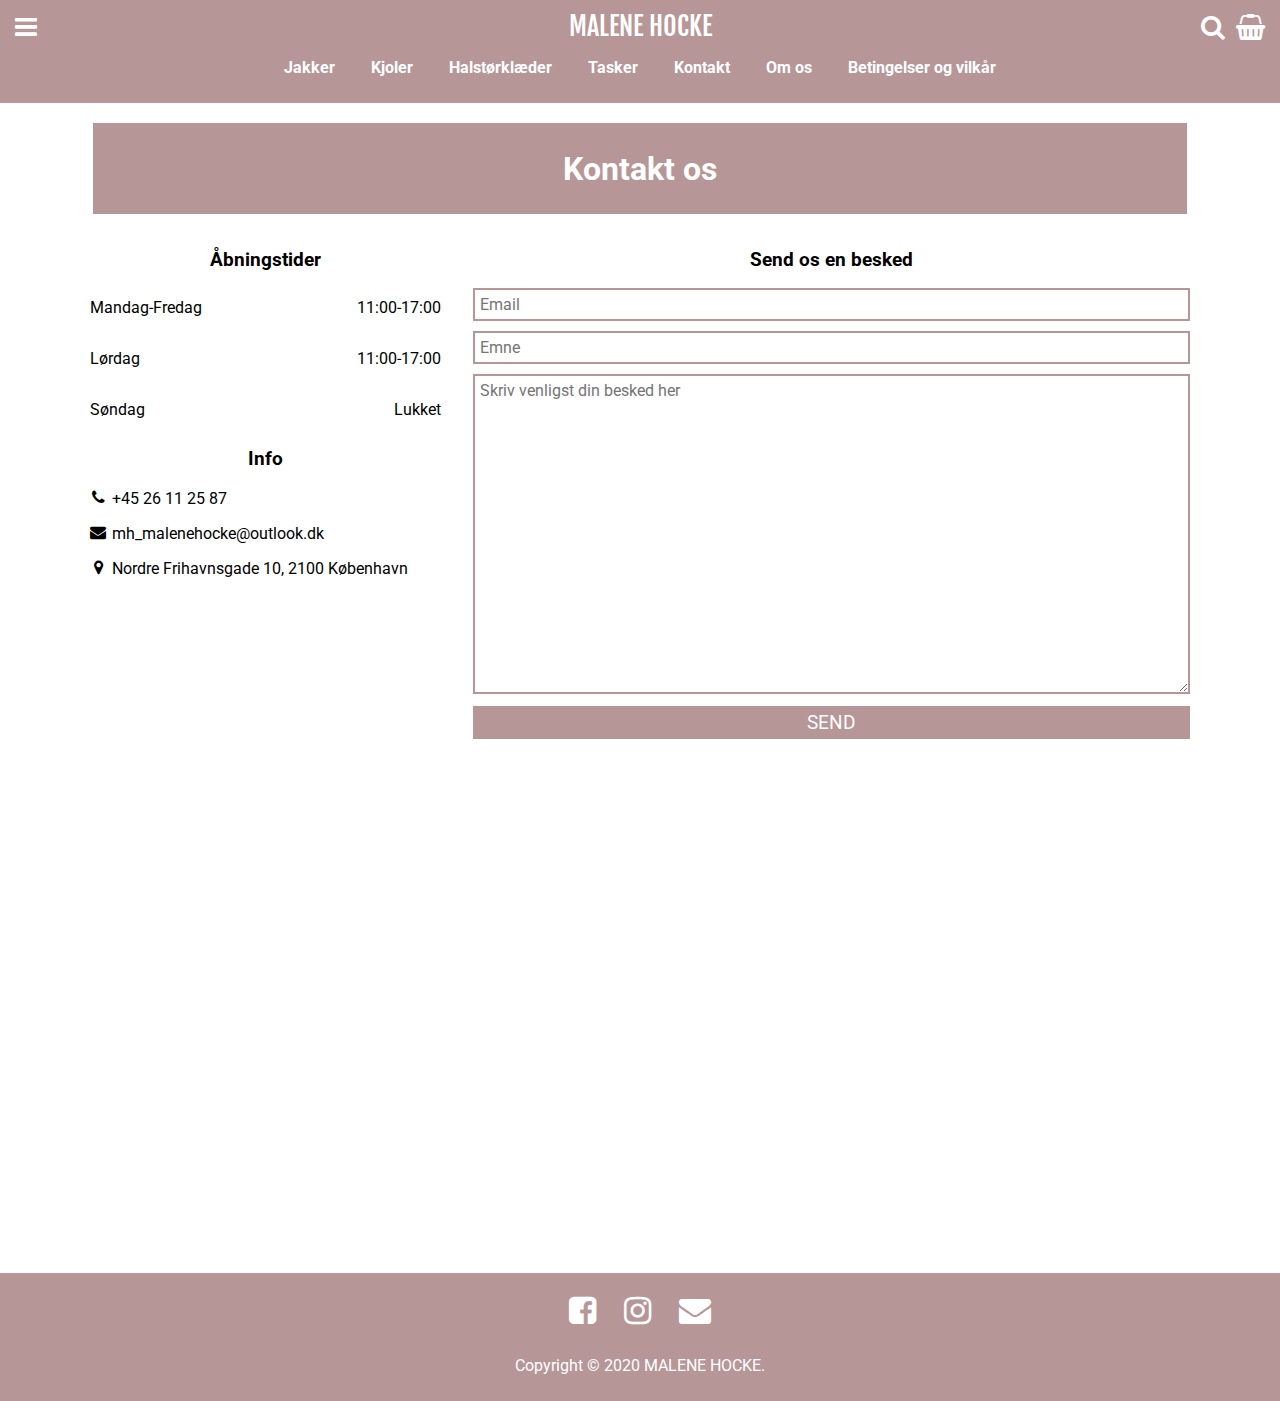
<file: contact.html>
<!DOCTYPE html>
<html lang="da">

<head>
    <meta charset="utf-8">
    <meta name="viewport" content="width=device-width, initial-scale=1.0">
    <title>Kontakt</title>
    <link rel="stylesheet" href="styles/mutual.css">
    <link rel="preconnect" href="https://fonts.gstatic.com">
    <link href="https://fonts.googleapis.com/css2?family=Nanum+Gothic&display=swap" rel="stylesheet">
    <link rel="stylesheet" href="styles/contact.css">
    <link rel="stylesheet" href="https://cdnjs.cloudflare.com/ajax/libs/font-awesome/4.7.0/css/font-awesome.min.css">
    <link rel="preconnect" href="https://fonts.gstatic.com">
    <link href="https://fonts.googleapis.com/css2?family=Fjalla+One&family=Nanum+Gothic&family=Roboto&display=swap" rel="stylesheet">
    <meta name="robots" content="noindex" />
    <meta name="description" content="Malene Hocke's hjemmeside. En ny lovende designer med fokus på bæredygtighed og kvalitet. Hvis du har nogle spørgsmål, kan du ringe, skrive eller besøge os. Vi er her for at hjælpe.">
</head>

<body>
    <header id="header">
        <nav class="active">
            <div id="header_top">
                <div class="header_icon icon_menu pointer">
                    <i class="fa fa-bars" aria-hidden="true"></i>
                </div>
                <div class="header_icon icon_menuOff pointer hide">
                    <i class="fa fa-times" aria-hidden="true"></i>
                </div>
                <a id="title" href="index.html">MALENE HOCKE</a>
                <div class="header_icon icon_search pointer">
                    <i class="fa fa-search" aria-hidden="true"></i>
                </div>
                <div class="header_icon icon_searchOff pointer hide">
                    <i class="fa fa-times" aria-hidden="true"></i>
                </div>
                <div class="header_icon icon_cart pointer">
                    <i class="fa fa-shopping-basket" aria-hidden="true"></i>
                </div>
                <div class="header_icon icon_cartOff pointer hide">
                    <i class="fa fa-times" aria-hidden="true"></i>
                </div>
            </div>
            <div id="header_bottom">
                <b> <a href="productlist.html">Jakker</a>
                    <a href="productlist.html">Kjoler</a>
                    <a href="productlist.html">Halstørklæder</a>
                    <a href="productlist.html">Tasker</a>
                    <a href="contact.html">Kontakt</a>
                    <a href="about.html">Om os</a>
                    <a href="tos.html">Betingelser og vilkår</a>
                </b>
            </div>
        </nav>
        <div id="menu" class="hide">
            <hr>
            <br>
            <ul>
                <li><a href="productlist.html">Jakker</a></li>
                <li><a href="productlist.html">Kjoler</a></li>
                <li><a href="productlist.html">Halstørklæder</a></li>
                <li><a href="productlist.html">Tasker</a></li>
                <li><a href="contact.html">Kontakt</a></li>
                <li><a href="about.html">Om os</a></li>
                <li><a href="tos.html">Betingelser og vilkår</a></li>
            </ul>
            <div id="menu_icons">
                <a href="https://www.facebook.com/malenehockebrand/" class="footer_icon" aria-label="facebook">
                    <i class="fa fa-facebook-square" aria-hidden="true"></i>
                </a>
                <a href="https://www.instagram.com/malenehocke/?hl=da" class="footer_icon" aria-label="instagram">
                    <i class="fa fa-instagram" aria-hidden="true"></i>
                </a>
                <a href="mailto:mh_malenehocke@outlook.dk" class="footer_icon" aria-label="send a mail">
                    <i class="fa fa-envelope" aria-hidden="true"></i>
                </a>
                <p>Copyright © 2020 MALENE HOCKE.</p>
            </div>
        </div>
        <div id="cart" class="hide">
            <hr class="cart_hr_top">
            <br>
            <div class="cart_row">
                <div class="cart_img cart_col">
                    <img src="produkter/hat1.jpg" alt="hat_1">
                </div>
                <div class="cart_text cart_col">
                    <div class="cart_top">
                        <h4>Grey Partisan Bucket Hat</h4>
                        <h5>FALL/WINTER 20</h5>
                    </div>
                    <div class="cart_bottom">
                        <h6>199 DKK</h6>
                    </div>
                </div>
            </div>
            <hr class="cart_hr">
            <div class="cart_row">
                <div class="cart_img cart_col">
                    <img src="produkter/hat1.jpg" alt="hat_1">
                </div>
                <div class="cart_text cart_col">
                    <div class="cart_top">
                        <h4>Grey Partisan Bucket Hat</h4>
                        <h5>FALL/WINTER 20</h5>
                    </div>
                    <div class="cart_bottom">
                        <h6>199 DKK</h6>
                    </div>
                </div>
            </div>
            <hr class="cart_hr">
            <div class="cart_price">
                <div class="cart_price_left">
                    <h5>TOTAL</h5>
                </div>
                <div class="cart_price_right">
                    <h5>398 DKK</h5>
                </div>
            </div>
            <div id="cart_button">
                <p>KØB NU</p>
            </div>
        </div>
        <div id="search" class="hide">
            <hr>
            <div id="search_bar">
                <form>
                    <label for="searching"></label>
                    <input id="searching" name="search" type="text" placeholder="Søg her">
                </form>
            </div>
        </div>
    </header>
    <main>
        <section id="section_contact">
            <div class="header_case">
                <h2>Kontakt os</h2>
            </div>
            <div class="section_wrapper">
                <div class="cols">
                    <div class="col_info">
                        <h3>Åbningstider</h3>
                        <div class="col_hours">
                            <div class="row">
                                <div class="left">
                                    <p>Mandag-Fredag</p>
                                </div>
                                <div class="right">
                                    <p>11:00-17:00</p>
                                </div>
                            </div>
                            <div class="row">
                                <div class="left">
                                    <p>Lørdag</p>
                                </div>
                                <div class="right">
                                    <p>11:00-17:00</p>
                                </div>
                            </div>
                            <div class="row">
                                <div class="left">
                                    <p>Søndag</p>
                                </div>
                                <div class="right">
                                    <p>Lukket</p>
                                </div>
                            </div>
                        </div>
                        <h3>Info</h3>
                        <div class="info_line">
                            <i class="fa fa-phone" aria-hidden="true"></i>
                            <a href="tel:+4526112587">+45 26 11 25 87</a>
                        </div>
                        <div class="info_line">
                            <i class="fa fa-envelope" aria-hidden="true"></i>
                            <a href="mailto:mh_malenehocke@outlook.dk">mh_malenehocke@outlook.dk</a>
                        </div>
                        <div class="info_line">
                            <i class="fa fa-map-marker" aria-hidden="true"></i>
                            <a href="https://goo.gl/maps/1gLPK2zArrm6rWgG9">
                                Nordre Frihavnsgade 10, 2100 København</a>
                        </div>
                    </div>
                    <div class="col_form">
                        <h3>Send os en besked</h3>
                        <form>
                            <div>
                                <label for="email"></label>
                                <input id="email" name="email" type="email" placeholder="Email">
                            </div>
                            <div>
                                <label for="subject"></label>
                                <input id="subject" name="subject" type="text" placeholder="Emne">
                            </div>
                            <div>
                                <label for="message"></label>
                                <textarea id="message" name="message" placeholder="Skriv venligst din besked her"></textarea>
                            </div>
                            <div>
                                <button class="pointer">SEND</button>
                            </div>
                        </form>
                    </div>
                </div>
                <iframe src="https://www.google.com/maps/embed?pb=!1m18!1m12!1m3!1d2248.360381323264!2d12.576591816044786!3d55.70010730352215!2m3!1f0!2f0!3f0!3m2!1i1024!2i768!4f13.1!3m3!1m2!1s0x465252fb3c5aa007%3A0x47e43c3c7a63bae!2sNordre%20Frihavnsgade%2010%2C%202100%20K%C3%B8benhavn!5e0!3m2!1sen!2sdk!4v1608062014694!5m2!1sen!2sdk" height="450" style="border:0;" allowfullscreen="" aria-hidden="false" tabindex="0"></iframe>
            </div>
        </section>
    </main>
    <footer>
        <div id="footer">
            <a href="https://www.facebook.com/malenehockebrand/" class="footer_icon" aria-label="facebook">
                <i class="fa fa-facebook-square" aria-hidden="true"></i>
            </a>
            <a href="https://www.instagram.com/malenehocke/?hl=da" class="footer_icon" aria-label="instagram">
                <i class="fa fa-instagram" aria-hidden="true"></i>
            </a>
            <a href="mailto:mh_malenehocke@outlook.dk" class="footer_icon" aria-label="send a mail">
                <i class="fa fa-envelope" aria-hidden="true"></i>
            </a>
        </div>
        <p>Copyright © 2020 MALENE HOCKE.</p>
    </footer>
    <script src="script.js"></script>
</body>

</html>
</file>
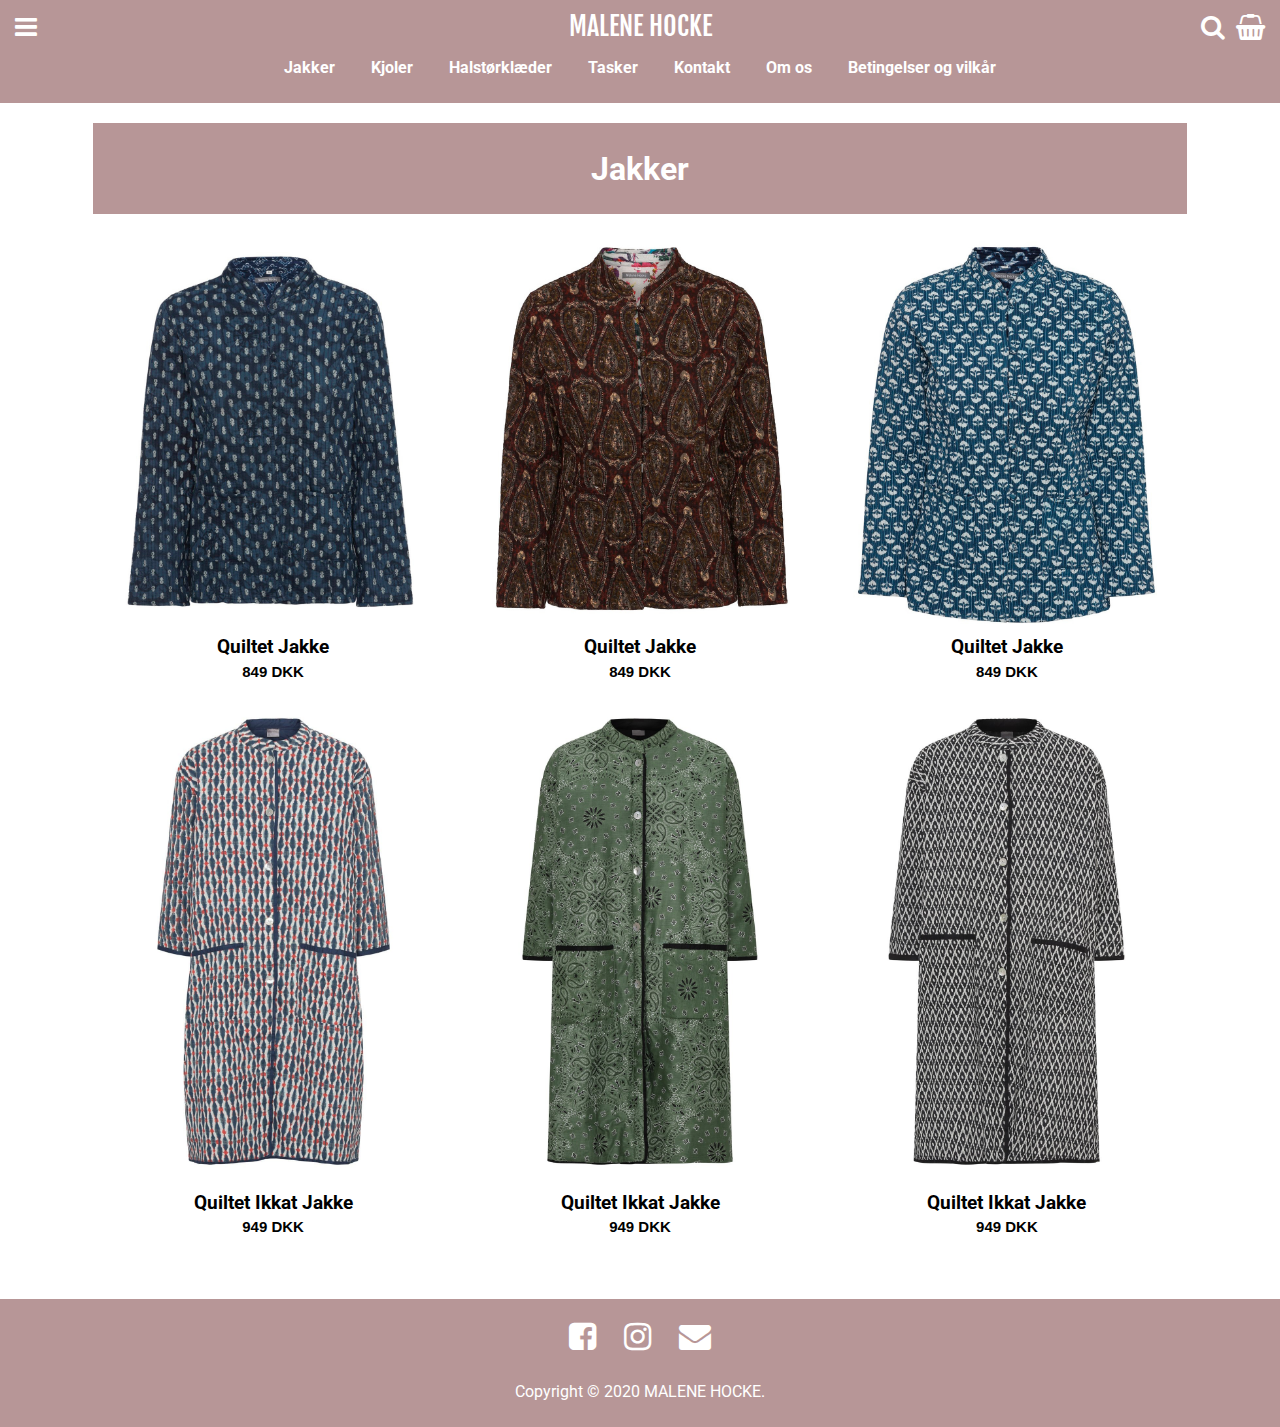
<file: productlist.html>
<!DOCTYPE html>
<html lang="da">

<head>
    <meta charset="utf-8">
    <meta name="viewport" content="width=device-width, initial-scale=1.0">
    <title>Produkter</title>
    <link rel="stylesheet" href="styles/mutual.css">
    <link rel="preconnect" href="https://fonts.gstatic.com">
    <link href="https://fonts.googleapis.com/css2?family=Nanum+Gothic&display=swap" rel="stylesheet">
    <link rel="stylesheet" href="styles/productlist.css">
    <link rel="stylesheet" href="https://cdnjs.cloudflare.com/ajax/libs/font-awesome/4.7.0/css/font-awesome.min.css">
    <link rel="preconnect" href="https://fonts.gstatic.com">
    <link href="https://fonts.googleapis.com/css2?family=Fjalla+One&family=Nanum+Gothic&family=Roboto&display=swap" rel="stylesheet">
    <meta name="robots" content="noindex" />
    <meta name="description" content="Malene Hockes hjemmeside. Se den nyeste kollektion bestående af bæredygtighed, høj kvalitet og den nyeste mode.">
</head>

<body>
    <header id="header">
        <nav class="active">
            <div id="header_top">
                <div class="header_icon icon_menu pointer">
                    <i class="fa fa-bars" aria-hidden="true"></i>
                </div>
                <div class="header_icon icon_menuOff pointer hide">
                    <i class="fa fa-times" aria-hidden="true"></i>
                </div>
                <a id="title" href="index.html">MALENE HOCKE</a>
                <div class="header_icon icon_search pointer">
                    <i class="fa fa-search" aria-hidden="true"></i>
                </div>
                <div class="header_icon icon_searchOff pointer hide">
                    <i class="fa fa-times" aria-hidden="true"></i>
                </div>
                <div class="header_icon icon_cart pointer">
                    <i class="fa fa-shopping-basket" aria-hidden="true"></i>
                </div>
                <div class="header_icon icon_cartOff pointer hide">
                    <i class="fa fa-times" aria-hidden="true"></i>
                </div>
            </div>
            <div id="header_bottom">
                <b> <a href="productlist.html">Jakker</a>
                    <a href="productlist.html">Kjoler</a>
                    <a href="productlist.html">Halstørklæder</a>
                    <a href="productlist.html">Tasker</a>
                    <a href="contact.html">Kontakt</a>
                    <a href="about.html">Om os</a>
                    <a href="tos.html">Betingelser og vilkår</a>
                </b>
            </div>
        </nav>
        <div id="menu" class="hide">
            <hr>
            <br>
            <ul>
                <li><a href="productlist.html">Jakker</a></li>
                <li><a href="productlist.html">Kjoler</a></li>
                <li><a href="productlist.html">Halstørklæder</a></li>
                <li><a href="productlist.html">Tasker</a></li>
                <li><a href="contact.html">Kontakt</a></li>
                <li><a href="about.html">Om os</a></li>
                <li><a href="tos.html">Betingelser og vilkår</a></li>
            </ul>
            <div id="menu_icons">
                <a href="https://www.facebook.com/malenehockebrand/" class="footer_icon" aria-label="facebook">
                    <i class="fa fa-facebook-square" aria-hidden="true"></i>
                </a>
                <a href="https://www.instagram.com/malenehocke/?hl=da" class="footer_icon" aria-label="instagram">
                    <i class="fa fa-instagram" aria-hidden="true"></i>
                </a>
                <a href="mailto:mh_malenehocke@outlook.dk" class="footer_icon" aria-label="send a mail">
                    <i class="fa fa-envelope" aria-hidden="true"></i>
                </a>
                <p>Copyright © 2020 MALENE HOCKE.</p>
            </div>
        </div>
        <div id="cart" class="hide">
            <hr class="cart_hr_top">
            <br>
            <div class="cart_row">
                <div class="cart_img cart_col">
                    <img src="produkter/hat1.jpg" alt="hat_1">
                </div>
                <div class="cart_text cart_col">
                    <div class="cart_top">
                        <h4>Grey Partisan Bucket Hat</h4>
                        <h5>FALL/WINTER 20</h5>
                    </div>
                    <div class="cart_bottom">
                        <h6>199 DKK</h6>
                    </div>
                </div>
            </div>
            <hr class="cart_hr">
            <div class="cart_row">
                <div class="cart_img cart_col">
                    <img src="produkter/hat1.jpg" alt="hat_1">
                </div>
                <div class="cart_text cart_col">
                    <div class="cart_top">
                        <h4>Grey Partisan Bucket Hat</h4>
                        <h5>FALL/WINTER 20</h5>
                    </div>
                    <div class="cart_bottom">
                        <h6>199 DKK</h6>
                    </div>
                </div>
            </div>
            <hr class="cart_hr">
            <div class="cart_price">
                <div class="cart_price_left">
                    <h5>TOTAL</h5>
                </div>
                <div class="cart_price_right">
                    <h5>398 DKK</h5>
                </div>
            </div>
            <div id="cart_button">
                <p>KØB NU</p>
            </div>
        </div>
        <div id="search" class="hide">
            <hr>
            <div id="search_bar">
                <form>
                    <label for="searching"></label>
                    <input id="searching" name="search" type="text" placeholder="Søg her">
                </form>
            </div>
        </div>
    </header>
    <main>
        <section id="section_productlist">
            <div class="section_wrapper">
                <div class="header_case">
                    <h2>Jakker</h2>
                </div>
                <div class="row_items">
                    <a href="productpage.html" class="item">
                        <div class="top">
                            <img src="produkter/jakke9.jpg" alt="jakke8">
                            <h5>Quiltet Jakke</h5>
                        </div>
                        <div class="bottom">
                            <h6>849 DKK</h6>
                        </div>
                    </a>
                    <a href="productpage.html" class="item">
                        <div class="top">
                            <img src="produkter/jakke10.jpg" alt="jakke5">
                            <h5>Quiltet Jakke</h5>
                        </div>
                        <div class="bottom">
                            <h6>849 DKK</h6>
                        </div>
                    </a>
                    <a href="productpage.html" class="item">
                        <div class="top">
                            <img src="produkter/jakke11.jpg" alt="jakke6">
                            <h5>Quiltet Jakke</h5>
                        </div>
                        <div class="bottom">
                            <h6>849 DKK</h6>
                        </div>
                    </a>
                </div>
                <div class="row_items">
                    <a href="productpage.html" class="item">
                        <div class="top">
                            <img src="produkter/jakke2.jpg" alt="jakke2">
                            <h5>Quiltet Ikkat Jakke</h5>
                        </div>
                        <div class="bottom">
                            <h6>949 DKK</h6>
                        </div>
                    </a>
                    <a href="productpage.html" class="item">
                        <div class="top">
                            <img src="produkter/jakke3.jpg" alt="jakke3">
                            <h5>Quiltet Ikkat Jakke</h5>
                        </div>
                        <div class="bottom">
                            <h6>949 DKK</h6>
                        </div>
                    </a>
                    <a href="productpage.html" class="item">
                        <div class="top">
                            <img src="produkter/jakke7.jpg" alt="jakke7">
                            <h5>Quiltet Ikkat Jakke</h5>
                        </div>
                        <div class="bottom">
                            <h6>949 DKK</h6>
                        </div>
                    </a>
                </div>
            </div>
        </section>
    </main>
    <footer>
        <div id="footer">
            <a href="https://www.facebook.com/malenehockebrand/" class="footer_icon" aria-label="facebook">
                <i class="fa fa-facebook-square" aria-hidden="true"></i>
            </a>
            <a href="https://www.instagram.com/malenehocke/?hl=da" class="footer_icon" aria-label="instagram">
                <i class="fa fa-instagram" aria-hidden="true"></i>
            </a>
            <a href="mailto:mh_malenehocke@outlook.dk" class="footer_icon" aria-label="send a mail">
                <i class="fa fa-envelope" aria-hidden="true"></i>
            </a>
        </div>
        <p>Copyright © 2020 MALENE HOCKE.</p>
    </footer>
    <script src="script.js"></script>
</body>

</html>
</file>
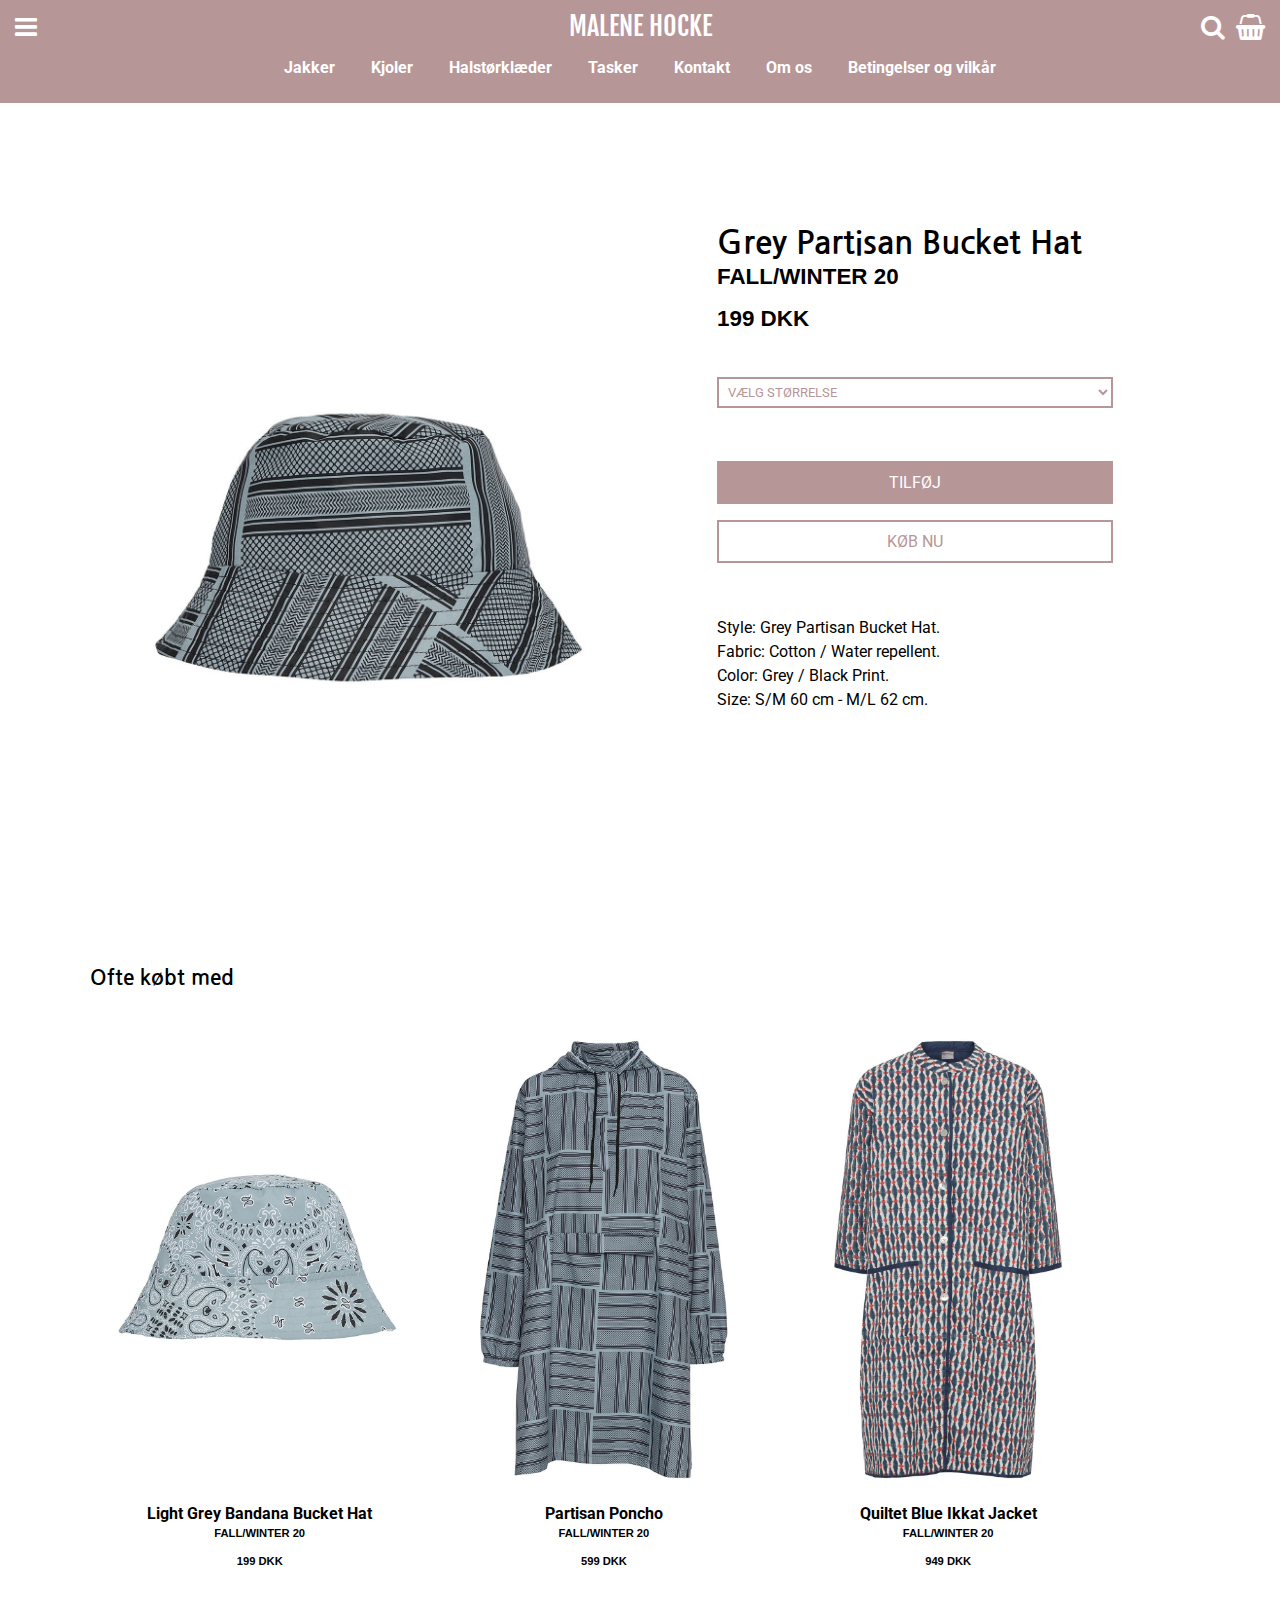
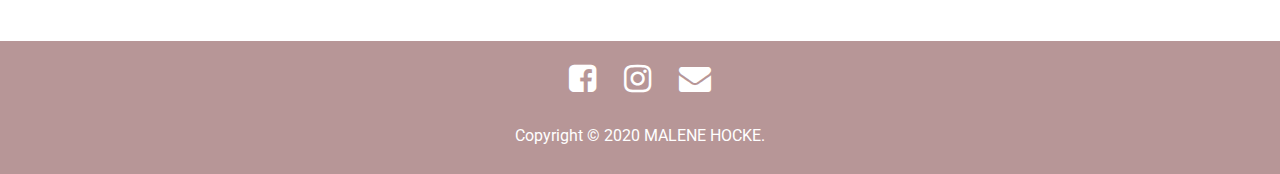
<file: productpage.html>
<!DOCTYPE html>
<html lang="da">

<head>
    <meta charset="utf-8">
    <meta name="viewport" content="width=device-width, initial-scale=1.0">
    <title>Produkt</title>
    <link rel="stylesheet" href="styles/mutual.css">
    <link rel="preconnect" href="https://fonts.gstatic.com">
    <link href="https://fonts.googleapis.com/css2?family=Nanum+Gothic&display=swap" rel="stylesheet">
    <link rel="stylesheet" href="styles/productpage.css">
    <link rel="stylesheet" href="https://cdnjs.cloudflare.com/ajax/libs/font-awesome/4.7.0/css/font-awesome.min.css">
    <link rel="preconnect" href="https://fonts.gstatic.com">
    <link href="https://fonts.googleapis.com/css2?family=Fjalla+One&family=Nanum+Gothic&family=Roboto&display=swap" rel="stylesheet">
    <meta name="robots" content="noindex" />
    <meta name="description" content="Den nyeste af hat af kollektionen EFTERÅR/VINTER af Malene Hocke. Stor bæredygtighed, høj kvalitet, læs mere. ">
</head>

<body>
    <header id="header">
        <nav class="active">
            <div id="header_top">
                <div class="header_icon icon_menu pointer">
                    <i class="fa fa-bars" aria-hidden="true"></i>
                </div>
                <div class="header_icon icon_menuOff pointer hide">
                    <i class="fa fa-times" aria-hidden="true"></i>
                </div>
                <a id="title" href="index.html">MALENE HOCKE</a>
                <div class="header_icon icon_search pointer">
                    <i class="fa fa-search" aria-hidden="true"></i>
                </div>
                <div class="header_icon icon_searchOff pointer hide">
                    <i class="fa fa-times" aria-hidden="true"></i>
                </div>
                <div class="header_icon icon_cart pointer">
                    <i class="fa fa-shopping-basket" aria-hidden="true"></i>
                </div>
                <div class="header_icon icon_cartOff pointer hide">
                    <i class="fa fa-times" aria-hidden="true"></i>
                </div>
            </div>
            <div id="header_bottom">
                <b> <a href="productlist.html">Jakker</a>
                    <a href="productlist.html">Kjoler</a>
                    <a href="productlist.html">Halstørklæder</a>
                    <a href="productlist.html">Tasker</a>
                    <a href="contact.html">Kontakt</a>
                    <a href="about.html">Om os</a>
                    <a href="tos.html">Betingelser og vilkår</a>
                </b>
            </div>
        </nav>
        <div id="menu" class="hide">
            <hr>
            <br>
            <ul>
                <li><a href="productlist.html">Jakker</a></li>
                <li><a href="productlist.html">Kjoler</a></li>
                <li><a href="productlist.html">Halstørklæder</a></li>
                <li><a href="productlist.html">Tasker</a></li>
                <li><a href="contact.html">Kontakt</a></li>
                <li><a href="about.html">Om os</a></li>
                <li><a href="tos.html">Betingelser og vilkår</a></li>
            </ul>
            <div id="menu_icons">
                <a href="https://www.facebook.com/malenehockebrand/" class="footer_icon" aria-label="facebook">
                    <i class="fa fa-facebook-square" aria-hidden="true"></i>
                </a>
                <a href="https://www.instagram.com/malenehocke/?hl=da" class="footer_icon" aria-label="instagram">
                    <i class="fa fa-instagram" aria-hidden="true"></i>
                </a>
                <a href="mailto:mh_malenehocke@outlook.dk" class="footer_icon" aria-label="send a mail">
                    <i class="fa fa-envelope" aria-hidden="true"></i>
                </a>
                <p>Copyright © 2020 MALENE HOCKE.</p>
            </div>
        </div>
        <div id="cart" class="hide">
            <hr class="cart_hr_top">
            <br>
            <div class="cart_row">
                <div class="cart_img cart_col">
                    <img src="produkter/hat1.jpg" alt="hat_1">
                </div>
                <div class="cart_text cart_col">
                    <div class="cart_top">
                        <h4>Grey Partisan Bucket Hat</h4>
                        <h5>FALL/WINTER 20</h5>
                    </div>
                    <div class="cart_bottom">
                        <h6>199 DKK</h6>
                    </div>
                </div>
            </div>
            <hr class="cart_hr">
            <div class="cart_row">
                <div class="cart_img cart_col">
                    <img src="produkter/hat1.jpg" alt="hat_1">
                </div>
                <div class="cart_text cart_col">
                    <div class="cart_top">
                        <h4>Grey Partisan Bucket Hat</h4>
                        <h5>FALL/WINTER 20</h5>
                    </div>
                    <div class="cart_bottom">
                        <h6>199 DKK</h6>
                    </div>
                </div>
            </div>
            <hr class="cart_hr">
            <div class="cart_price">
                <div class="cart_price_left">
                    <h5>TOTAL</h5>
                </div>
                <div class="cart_price_right">
                    <h5>398 DKK</h5>
                </div>
            </div>
            <div id="cart_button">
                <p>KØB NU</p>
            </div>
        </div>
        <div id="search" class="hide">
            <hr>
            <div id="search_bar">
                <form>
                    <label for="searching"></label>
                    <input id="searching" name="search" type="text" placeholder="Søg her">
                </form>
            </div>
        </div>
    </header>
    <main>
        <section id="section_product">
            <div class="section_wrapper">
                <div class="row_product">
                    <div class="col_img">
                        <div class="product_img">
                            <img src="produkter/hat1.jpg" alt="hat1">
                        </div>
                    </div>
                    <div class="col_text">
                        <div class="product_name">
                            <h5>Grey Partisan Bucket Hat</h5>
                            <h6>FALL/WINTER 20</h6>
                            <h6>199 DKK</h6>
                        </div>
                        <div class="product_size">
                            <label for="sizes"></label>
                            <select name="sizes" id="sizes">
                                <option value="">VÆLG STØRRELSE</option>
                                <option value="S/M">S/M 60 CM</option>
                                <option value="M/L">M/L 62 CM</option>
                            </select>
                        </div>
                        <div class="product_buttons">
                            <div id="button_add">
                                <a>TILFØJ</a>
                            </div>
                            <div id="button_buy">
                                <a>KØB NU</a>
                            </div>
                        </div>
                        <div class="product_info">
                            <p>
                                Style: Grey Partisan Bucket Hat.
                                <br>
                                Fabric: Cotton / Water repellent.
                                <br>
                                Color: Grey / Black Print.
                                <br>
                                Size: S/M 60 cm - M/L 62 cm.
                            </p>
                        </div>
                    </div>
                </div>
                <div class="product_similar">
                    <h3>Ofte købt med</h3>
                    <div class="row">
                        <a href="productpage.html" class="item">
                            <div class="top">
                                <img src="produkter/hat2.jpg" alt="hat2">
                                <h5>Light Grey Bandana Bucket Hat</h5>
                                <h6>FALL/WINTER 20</h6>
                            </div>
                            <div class="bottom">
                                <h6>199 DKK</h6>
                            </div>
                        </a>
                        <a href="productpage.html" class="item">
                            <div class="top">
                                <img src="produkter/jakke1.jpg" alt="jakke1">
                                <h5>Partisan Poncho</h5>
                                <h6>FALL/WINTER 20</h6>
                            </div>
                            <div class="bottom">
                                <h6>599 DKK</h6>
                            </div>
                        </a>
                        <a href="productpage.html" class="item">
                            <div class="top">
                                <img src="produkter/jakke2.jpg" alt="jakke2">
                                <h5>Quiltet Blue Ikkat Jacket</h5>
                                <h6>FALL/WINTER 20</h6>
                            </div>
                            <div class="bottom">
                                <h6>949 DKK</h6>
                            </div>
                        </a>
                    </div>
                </div>
            </div>
        </section>
    </main>
    <footer>
        <div id="footer">
            <a href="https://www.facebook.com/malenehockebrand/" class="footer_icon" aria-label="facebook">
                <i class="fa fa-facebook-square" aria-hidden="true"></i>
            </a>
            <a href="https://www.instagram.com/malenehocke/?hl=da" class="footer_icon" aria-label="instagram">
                <i class="fa fa-instagram" aria-hidden="true"></i>
            </a>
            <a href="mailto:mh_malenehocke@outlook.dk" class="footer_icon" aria-label="send a mail">
                <i class="fa fa-envelope" aria-hidden="true"></i>
            </a>
        </div>
        <p>Copyright © 2020 MALENE HOCKE.</p>
    </footer>
    <script src="script.js"></script>
</body>

</html>
</file>
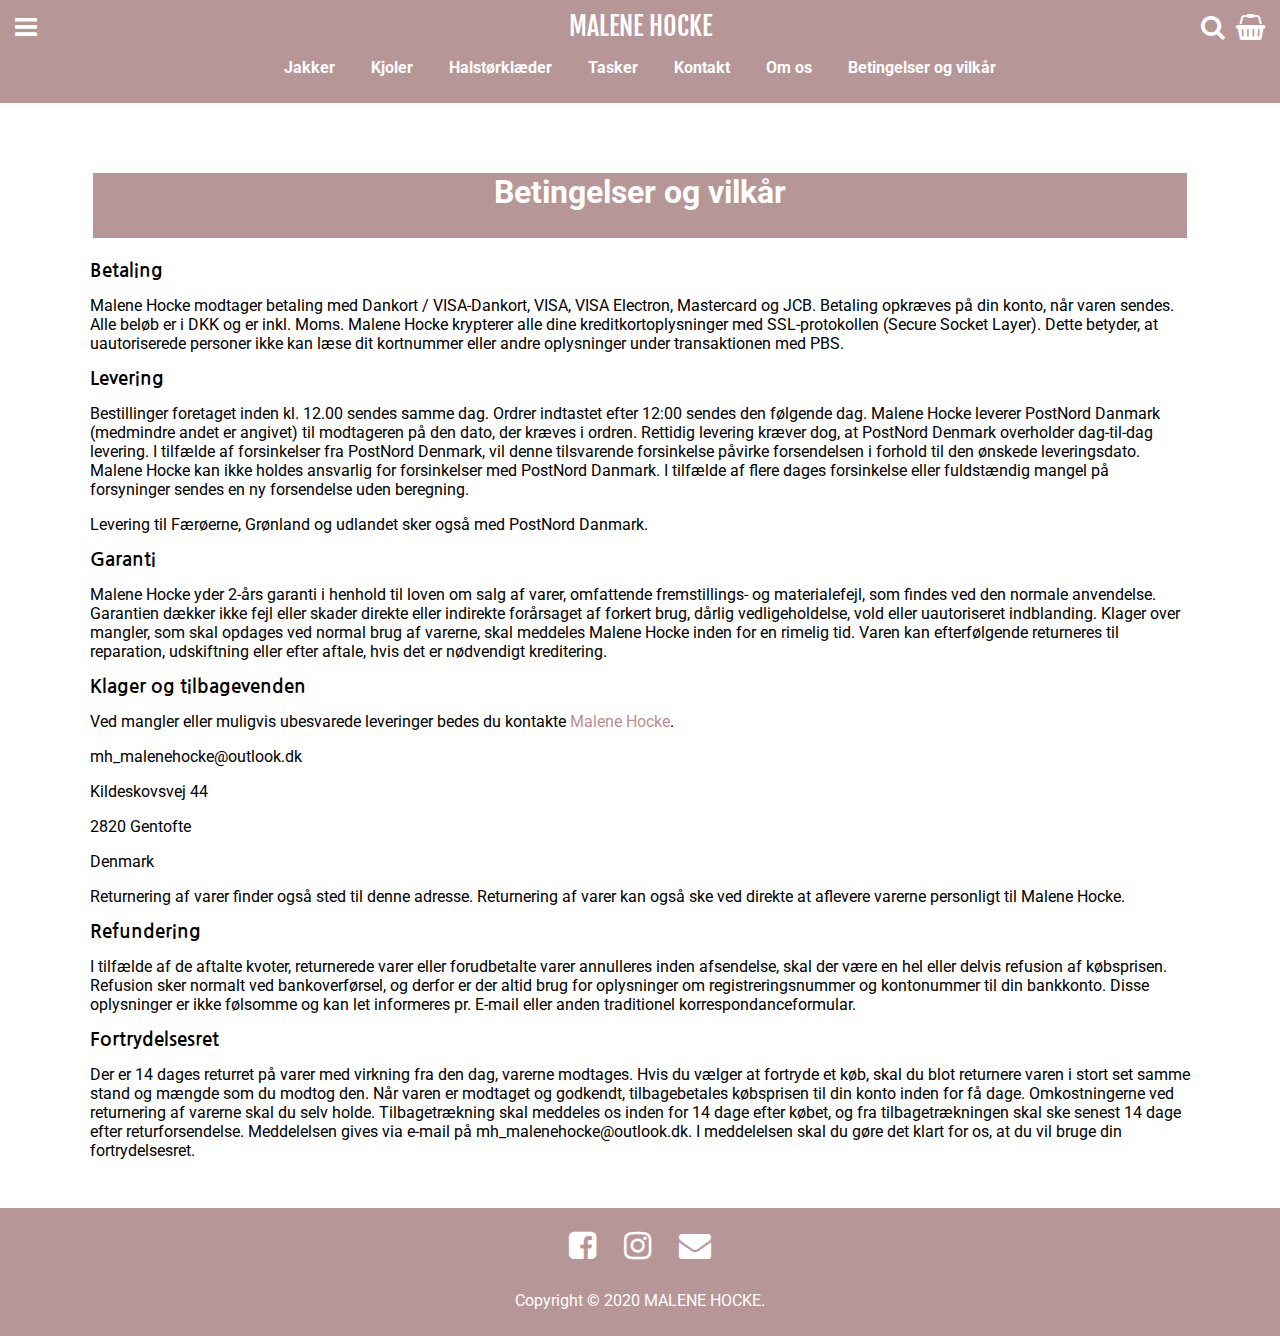
<file: tos.html>
<!DOCTYPE html>
<html lang="da">

<head>
    <meta charset="utf-8">
    <meta name="viewport" content="width=device-width, initial-scale=1.0">
    <title>Terms and Conditions</title>
    <link rel="stylesheet" href="styles/mutual.css">
    <link rel="preconnect" href="https://fonts.gstatic.com">
    <link href="https://fonts.googleapis.com/css2?family=Nanum+Gothic&display=swap" rel="stylesheet">
    <link rel="stylesheet" href="styles/tos.css">
    <link rel="stylesheet" href="https://cdnjs.cloudflare.com/ajax/libs/font-awesome/4.7.0/css/font-awesome.min.css">
    <link rel="preconnect" href="https://fonts.gstatic.com">
    <link href="https://fonts.googleapis.com/css2?family=Fjalla+One&family=Nanum+Gothic&family=Roboto&display=swap" rel="stylesheet">
    <meta name="robots" content="noindex" />
    <meta name="description" content="Vilkår og betingelser. Læs om betaling og refundering samt returret, garanti og levering.">
</head>

<body>
    <header id="header">
        <nav class="active">
            <div id="header_top">
                <div class="header_icon icon_menu pointer">
                    <i class="fa fa-bars" aria-hidden="true"></i>
                </div>
                <div class="header_icon icon_menuOff pointer hide">
                    <i class="fa fa-times" aria-hidden="true"></i>
                </div>
                <a id="title" href="index.html">MALENE HOCKE</a>
                <div class="header_icon icon_search pointer">
                    <i class="fa fa-search" aria-hidden="true"></i>
                </div>
                <div class="header_icon icon_searchOff pointer hide">
                    <i class="fa fa-times" aria-hidden="true"></i>
                </div>
                <div class="header_icon icon_cart pointer">
                    <i class="fa fa-shopping-basket" aria-hidden="true"></i>
                </div>
                <div class="header_icon icon_cartOff pointer hide">
                    <i class="fa fa-times" aria-hidden="true"></i>
                </div>
            </div>
            <div id="header_bottom">
                <b> <a href="productlist.html">Jakker</a>
                    <a href="productlist.html">Kjoler</a>
                    <a href="productlist.html">Halstørklæder</a>
                    <a href="productlist.html">Tasker</a>
                    <a href="contact.html">Kontakt</a>
                    <a href="about.html">Om os</a>
                    <a href="tos.html">Betingelser og vilkår</a>
                </b>
            </div>
        </nav>
        <div id="menu" class="hide">
            <hr>
            <br>
            <ul>
                <li><a href="productlist.html">Jakker</a></li>
                <li><a href="productlist.html">Kjoler</a></li>
                <li><a href="productlist.html">Halstørklæder</a></li>
                <li><a href="productlist.html">Tasker</a></li>
                <li><a href="contact.html">Kontakt</a></li>
                <li><a href="about.html">Om os</a></li>
                <li><a href="tos.html">Betingelser og vilkår</a></li>
            </ul>
            <div id="menu_icons">
                <a href="https://www.facebook.com/malenehockebrand/" class="footer_icon" aria-label="facebook">
                    <i class="fa fa-facebook-square" aria-hidden="true"></i>
                </a>
                <a href="https://www.instagram.com/malenehocke/?hl=da" class="footer_icon" aria-label="instagram">
                    <i class="fa fa-instagram" aria-hidden="true"></i>
                </a>
                <a href="mailto:mh_malenehocke@outlook.dk" class="footer_icon" aria-label="send a mail">
                    <i class="fa fa-envelope" aria-hidden="true"></i>
                </a>
                <p>Copyright © 2020 MALENE HOCKE.</p>
            </div>
        </div>
        <div id="cart" class="hide">
            <hr class="cart_hr_top">
            <br>
            <div class="cart_row">
                <div class="cart_img cart_col">
                    <img src="produkter/hat1.jpg" alt="hat_1">
                </div>
                <div class="cart_text cart_col">
                    <div class="cart_top">
                        <h4>Grey Partisan Bucket Hat</h4>
                        <h5>FALL/WINTER 20</h5>
                    </div>
                    <div class="cart_bottom">
                        <h6>199 DKK</h6>
                    </div>
                </div>
            </div>
            <hr class="cart_hr">
            <div class="cart_row">
                <div class="cart_img cart_col">
                    <img src="produkter/hat1.jpg" alt="hat_1">
                </div>
                <div class="cart_text cart_col">
                    <div class="cart_top">
                        <h4>Grey Partisan Bucket Hat</h4>
                        <h5>FALL/WINTER 20</h5>
                    </div>
                    <div class="cart_bottom">
                        <h6>199 DKK</h6>
                    </div>
                </div>
            </div>
            <hr class="cart_hr">
            <div class="cart_price">
                <div class="cart_price_left">
                    <h5>TOTAL</h5>
                </div>
                <div class="cart_price_right">
                    <h5>398 DKK</h5>
                </div>
            </div>
            <div id="cart_button">
                <p>KØB NU</p>
            </div>
        </div>
        <div id="search" class="hide">
            <hr>
            <div id="search_bar">
                <form>
                    <label for="searching"></label>
                    <input id="searching" name="search" type="text" placeholder="Søg her">
                </form>
            </div>
        </div>
    </header>
    <main>
        <section id="section_tos">
            <div class="section_wrapper">
                <div class="header_case">
                    <h2>Betingelser og vilkår</h2>
                </div>
                <h3>Betaling</h3>
                <p>Malene Hocke modtager betaling med Dankort / VISA-Dankort, VISA, VISA Electron, Mastercard og JCB. Betaling opkræves på din konto, når varen sendes. Alle beløb er i DKK og er inkl. Moms. Malene Hocke krypterer alle dine kreditkortoplysninger med SSL-protokollen (Secure Socket Layer). Dette betyder, at uautoriserede personer ikke kan læse dit kortnummer eller andre oplysninger under transaktionen med PBS.</p>
                <h3>Levering</h3>
                <p>Bestillinger foretaget inden kl. 12.00 sendes samme dag. Ordrer indtastet efter 12:00 sendes den følgende dag. Malene Hocke leverer PostNord Danmark (medmindre andet er angivet) til modtageren på den dato, der kræves i ordren. Rettidig levering kræver dog, at PostNord Denmark overholder dag-til-dag levering. I tilfælde af forsinkelser fra PostNord Denmark, vil denne tilsvarende forsinkelse påvirke forsendelsen i forhold til den ønskede leveringsdato. Malene Hocke kan ikke holdes ansvarlig for forsinkelser med PostNord Danmark. I tilfælde af flere dages forsinkelse eller fuldstændig mangel på forsyninger sendes en ny forsendelse uden beregning.
                </p>
                <p>
                    Levering til Færøerne, Grønland og udlandet sker også med PostNord Danmark.
                </p>
                <h3>Garanti</h3>
                <p>Malene Hocke yder 2-års garanti i henhold til loven om salg af varer, omfattende fremstillings- og materialefejl, som findes ved den normale anvendelse. Garantien dækker ikke fejl eller skader direkte eller indirekte forårsaget af forkert brug, dårlig vedligeholdelse, vold eller uautoriseret indblanding. Klager over mangler, som skal opdages ved normal brug af varerne, skal meddeles Malene Hocke inden for en rimelig tid. Varen kan efterfølgende returneres til reparation, udskiftning eller efter aftale, hvis det er nødvendigt kreditering.</p>
                <h3>Klager og tilbagevenden</h3>
                <p>Ved mangler eller muligvis ubesvarede leveringer bedes du kontakte <a href="contact.html">Malene Hocke</a>.
                </p>
                <div class="info_text">
                    <p>mh_malenehocke@outlook.dk</p>
                    <p>Kildeskovsvej 44</p>
                    <p>2820 Gentofte</p>
                    <p>Denmark</p>
                </div>
                <p>Returnering af varer finder også sted til denne adresse. Returnering af varer kan også ske ved direkte at aflevere varerne personligt til Malene Hocke.

                </p>
                <h3>Refundering</h3>
                <p>I tilfælde af de aftalte kvoter, returnerede varer eller forudbetalte varer annulleres inden afsendelse, skal der være en hel eller delvis refusion af købsprisen. Refusion sker normalt ved bankoverførsel, og derfor er der altid brug for oplysninger om registreringsnummer og kontonummer til din bankkonto. Disse oplysninger er ikke følsomme og kan let informeres pr. E-mail eller anden traditionel korrespondanceformular.</p>
                <h3>Fortrydelsesret</h3>
                <p>Der er 14 dages returret på varer med virkning fra den dag, varerne modtages. Hvis du vælger at fortryde et køb, skal du blot returnere varen i stort set samme stand og mængde som du modtog den. Når varen er modtaget og godkendt, tilbagebetales købsprisen til din konto inden for få dage. Omkostningerne ved returnering af varerne skal du selv holde. Tilbagetrækning skal meddeles os inden for 14 dage efter købet, og fra tilbagetrækningen skal ske senest 14 dage efter returforsendelse. Meddelelsen gives via e-mail på mh_malenehocke@outlook.dk. I meddelelsen skal du gøre det klart for os, at du vil bruge din fortrydelsesret.</p>
            </div>
        </section>
    </main>
    <footer>
        <div id="footer">
            <a href="https://www.facebook.com/malenehockebrand/" class="footer_icon" aria-label="facebook">
                <i class="fa fa-facebook-square" aria-hidden="true"></i>
            </a>
            <a href="https://www.instagram.com/malenehocke/?hl=da" class="footer_icon" aria-label="instagram">
                <i class="fa fa-instagram" aria-hidden="true"></i>
            </a>
            <a href="mailto:mh_malenehocke@outlook.dk" class="footer_icon" aria-label="send a mail">
                <i class="fa fa-envelope" aria-hidden="true"></i>
            </a>
        </div>
        <p>Copyright © 2020 MALENE HOCKE.</p>
    </footer>
    <script src="script.js"></script>
</body>

</html>
</file>
<file: styles/mutual.css>
body {
    margin: 0 auto;
}

section {
    margin: 0 7vw;
    padding-top: 100px;
    max-width: 1400px;
}

img {
    width: 100%;
}

* {
    box-sizing: border-box;
}


/*--------------fonts----------------*/
h1 {
    font-family: 'Fjalla One', sans-serif;
    font-size: 3rem;
}

h2 {
    font-family: 'Roboto', sans-serif;
    font-size: 2rem;
}

h5 {
    font-family: 'Roboto', sans-serif;
    font-size: 1rem;
    margin: 0;
}

h6 {
    font-family: 'Arial', sans-serif;
    font-size: 0.7rem;
    margin: 0.3rem auto 1rem;
}

p {
    font-family: 'Roboto', sans-serif;
    font-size: 1rem;
}

.header_case {
    text-align: center;
    background-color: #B79697;
    color: white;
    margin: auto;
    margin-bottom: 20px;
    border: 3px solid;
}

@media (min-width: 900px) {
    .header_case {
        text-align: center;
        background-color: #B79697;
        color: white;
        margin: auto;
        margin-top: 20px;
        margin-bottom: 20px;
        width: 100%;
        border: 3px solid;
    }
}

/*--------------header---------------*/
#header {
    position: fixed;
    width: 100%;
    text-align: center;
    z-index: 1;
}

nav {
    padding: 10px 0;
}

header a {
    font-family: 'Fjalla One', sans-serif;
    text-decoration: none;
    color: white;
    font-size: 1.6rem;
    display: inline-block;
    margin: 0;
}

.header_icon {
    font-family: 'Fjalla One', sans-serif;
    text-decoration: none;
    color: white;
    font-size: 1.6rem;
    display: inline-block;
    margin: 0;
}

#menu_icons p {
    color: white;
}

#header_bottom a {
    font-family: 'Roboto', sans-serif;
    font-size: 1rem;
    margin: 1rem 1rem;
}

@media (max-width:900px) {
    #header_bottom {
        display: none;
    }
}

.active {
    background: #B79697;
}

.fa {
    color: white;
    font-size: 2rem;
}

.header_icon {
    position: absolute;
}

.icon_menu,
.icon_menuOff {
    left: 15px;
}


.icon_cart,
.icon_cartOff {
    right: 15px;
}

.icon_search,
.icon_searchOff {
    right: 55px;
}

#menu {
    height: 100vh;
    background: #B79697;
}

#menu ul {
    list-style-type: none;
    text-align: left;
    margin: 0;
    padding: 0;
}

#menu li {
    margin: 2rem;
}

#menu li a {
    font-size: 1rem;
    font-family: 'Roboto', sans-serif;
}

#menu hr,
.cart_hr_top {
    color: white;
    width: 100%;
    margin: 0;
}

.cart_hr {
    color: white;
    margin: 0 1.5rem;
}

#menu_icons {
    margin-top: 2rem;
    position: absolute;
    width: 100%;
    bottom: 5rem
}

#cart {
    height: 100vh;
    background: #B79697;
    position: absolute;
    right: 0;
    width: 100%;
}

.cart_text {
    color: white;
    text-align: left;
    display: flex;
    flex-direction: column;
    justify-content: space-between;
}

.cart_text h4 {
    font-family: 'Roboto', sans-serif;
    font-size: 1.3rem;
    margin: 0.5rem 0;
}

.cart_text h5 {
    font-size: 1rem;
}

.cart_text h6 {
    font-size: 1rem;
    text-align: right;
}

.cart_row {
    display: grid;
    grid-template-columns: 1fr 2fr;
    padding: 1rem;
}

.cart_col {
    padding: 0.5rem;
}

.cart_price {
    display: flex;
    flex-direction: row;
    justify-content: space-between;
    padding: 1rem;
    color: white;
}

.cart_price div {
    padding: 0.5rem;
}

#cart_button {
    position: absolute;
    bottom: 5rem;
    left: 50%;
    transform: translateX(-50%);
    width: 100%;
}

#cart_button a {
    background: white;
    font-family: 'Roboto', sans-serif;
    color: #B79697;
    padding: 10px;
    border: 2px solid white;
    text-decoration: none;
    display: inline-block;
    cursor: pointer;
}

#cart_button a:hover {
    background: #B79697;
    color: white;
}

#search {
    background: #B79697;
    text-align: center;
}

#search hr {
    margin: 0;
    color: white;
}

#search form input {
    border: 2px solid white;
    font-family: 'Roboto', sans-serif;
    font-size: 1.5rem;
    width: 80%;
    background: white;
    text-align: left;
    margin: 0.5rem;
    padding: 0.5rem;
}

@media (min-width: 769px) {

    #menu,
    #menu ul,
    #cart {
        width: 30rem;
    }

    #menu_icons {
        width: 30rem;
        bottom: 5rem;
    }
}

/*--------------footer---------------*/
footer {
    background: #B79697;
    text-align: center;
    color: white;
    padding: 10px 0;
    font-size: 2rem;
    margin-top: 3rem;
}

.footer_icon {
    margin: 10px;
    display: inline-block;
}


/*---------------utility----------------*/

.hide {
    display: none;
}

.invis {
    opacity: 0;
}

.pointer {
    cursor: pointer;
}
</file>
<file: styles/contact.css>
h3 {
    font-family: 'Roboto', sans-serif;
    font-size: 1.2rem;
    text-align: center;
    margin: 0.7rem auto;
}

iframe {
    width: 100%;
}

/*------------contactform------------*/

.info_line {
    display: grid;
    grid-template-columns: 1fr 19fr;
}

.col_info .fa,
.col_info p,
.col_info a {
    color: black;
    display: inline-block;
}

.col_info .fa {
    margin: 0.5rem auto;
}

.col_info a {
    font-family: 'Roboto', sans-serif;
    font-size: 1rem;
    margin: 0.5rem 5px;
    text-decoration: none;
}

.cols {
    padding-bottom: 2rem;
}

.row {
    display: flex;
    justify-content: space-between;
}

.left,
.right {
    display: inline-block;
}

/*------------contactform------------*/

.col_form {
    line-height: 1.5rem;
}

#section_contact form {
    text-align: center;
}

#section_contact form input,
textarea {
    border: 2px solid #B79697;
    font-family: 'Roboto', sans-serif;
    font-size: 1rem;
    width: 100%;
    padding: 5px;
    margin: 5px auto;
}

#section_contact form button {
    font-family: 'Roboto', sans-serif;
    background: #B79697;
    font-size: 1.2rem;
    color: white;
    text-decoration: none;
    border: none;
    width: 100%;
    padding: 5px;
}

#message {
    height: 30vw;
}

@media (min-width:769px) {

    #section_contact .section_wrapper .cols {
        display: grid;
        grid-template-columns: 1fr 2fr;
    }

    #section_contact .section_wrapper .col_info {
        padding-right: 1rem;
    }

    #section_contact .section_wrapper .col_form {
        padding-left: 1rem;
    }

    #message {
        height: 20rem;
    }
}

@media (min-width:1400px) {
    #section_contact {
        margin: 0 auto;
    }
}
</file>
<file: styles/productlist.css>
body {
    margin: 0 auto;
}

.item {
    text-align: center;
    text-decoration: none;
    color: black;
}

.top h5 {
    font-size: 19px;
}

.bottom h6 {
    font-size: 15px;
}

@media (min-width: 900px) {
    .row_items {
        display: grid;
        grid-template-columns: 1fr 1fr 1fr;
    }

    .item {
        padding: 0 20px;
    }
}

@media (min-width:1400px) {
    #section_productlist {
        margin: 0 auto;
    }
}
</file>
<file: styles/productpage.css>
#section_product {
    margin: 0 7vw;
    padding-top: 75px;
    max-width: 1400px;
}

.product_name {
    text-align: center;
}

/*---------------size-----------*/

select {
    width: 100%;
    padding: 0.5rem;
    background: white;
    font-family: 'Roboto', sans-serif;
    color: #B79697;
    padding: 5px;
    border: 2px solid #B79697;
}

/*---------------buttons-----------*/

.product_buttons {
    text-align: center;
}

#button_add a,
#button_buy a {
    display: inline-block;
    width: 100%;
    margin: 0.5rem auto;
    cursor: pointer;
}

#button_add a {
    background: #B79697;
    font-family: 'Roboto', sans-serif;
    color: white;
    padding: 10px;
    border: 2px solid #B79697;
    text-decoration: none;
}

#button_buy a {
    background: white;
    font-family: 'Roboto', sans-serif;
    color: #B79697;
    padding: 10px;
    border: 2px solid #B79697;
    text-decoration: none;
}

#button_buy a:hover {
    background: #B79697;
    color: white;
}

/*---------------info-----------*/

p {
    line-height: 1.5rem;
}

/*---------------similar-----------*/

h3 {
    font-family: 'Nanum Gothic';
    font-size: 1.3rem;
}

.row {
    overflow: auto;
    white-space: nowrap;
}

.item {
    text-align: center;
    margin: 5px;
    padding: 5px;
    text-decoration: none;
    color: black;
    display: flex;
    flex-direction: column;
    justify-content: space-between;
    display: inline-block;
    width: 65%;
    white-space: normal;
}

/*---------------mediaqueries-----------*/

@media (min-width:769px) {
    #section_product {
        padding-top: 150px;
    }

    .row_product {
        display: grid;
        grid-template-columns: 1fr 1fr;
    }

    .item {
        width: 30%;
    }

    .col_text h5 {
        font-family: 'Nanum Gothic', sans-serif;
        text-align: left;
        font-size: 2rem;
    }

    .col_text h6 {
        text-align: left;
        font-size: 1.4rem;
    }

    .col_img,
    .col_text {
        padding: 2rem;
    }

    .product_name,
    .product_size,
    .product_buttons,
    .product_info {
        margin: 5vh;
    }
}

@media (min-width:1400px) {
    #section_product {
        margin: 0 auto;
    }
}
</file>
<file: styles/tos.css>
header {
    top: 0
}

#section_tos {
    margin: 0 7vw;
    padding-top: 75px;
    max-width: 1400px;
}

h2 {
    margin-top: 0;
    text-align: center;
    font-family: 'Roboto', sans-serif;
}

h3 {
    font-family: 'Nanum Gothic', sans-serif;
    font-size: 1.2rem;
    margin: 0.7rem auto;
}

#section_tos a {
    color: rosybrown;
    text-decoration: none;
}

@media (min-width:1100px) {
    #section_tos {
        margin: 0 7vw;
        padding-top: 150px;
    }
}

@media (min-width:1650px) {
    #section_tos {
        margin: 0 auto;
    }
}
</file>
